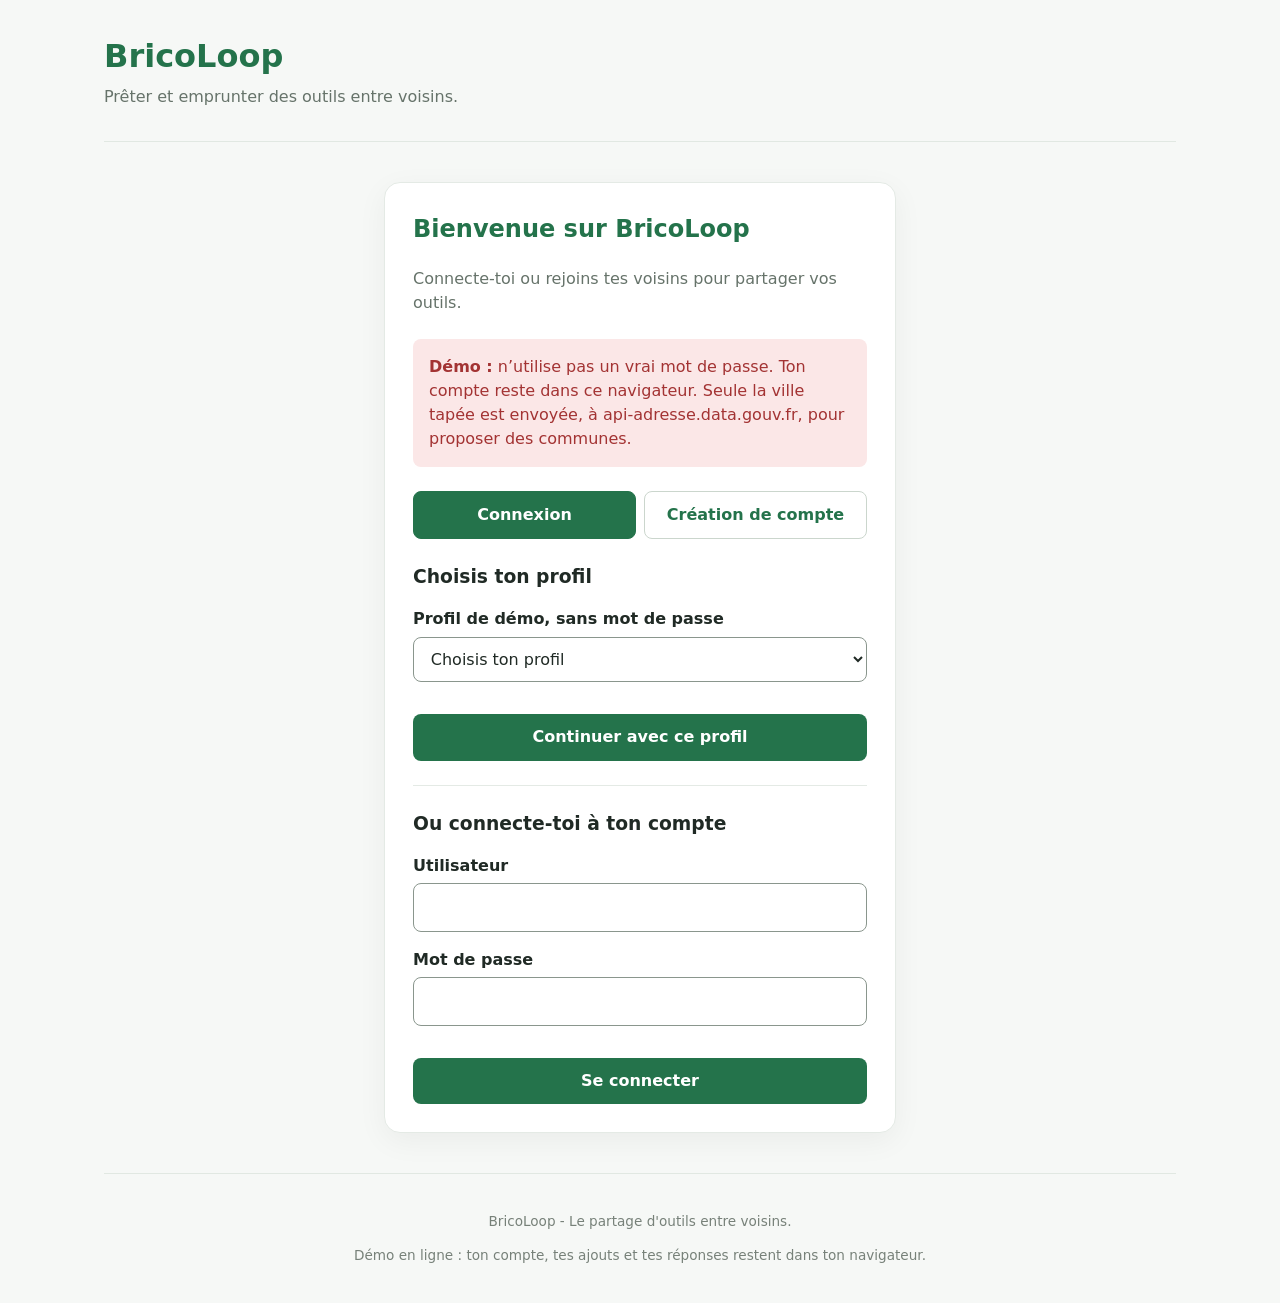
<file: index.html>
<!doctype html>
<html lang="fr">
<head>
  <meta charset="utf-8">
  <meta name="viewport" content="width=device-width, initial-scale=1">
  <meta name="description" content="BricoLoop : le partage d'outils entre voisins.">
  <title>BricoLoop - Partage d'outils</title>
  <link rel="icon" href="data:,">
  <link rel="stylesheet" href="style.css?v=296a098">
  <script type="module" src="api-demo.js?v=296a098"></script>
  <script type="module" src="main.js?v=296a098"></script>
  <script type="module" src="auth.js?v=296a098"></script>
  <script type="module" src="profile.js?v=296a098"></script>
  <script type="module" src="proposer.js?v=296a098"></script>
  <script type="module" src="requests.js?v=296a098"></script>
  <script type="module" src="borrowings.js?v=296a098"></script>
</head>
<body>
  <header class="site-header">
    <div class="header-content">
      <h1>BricoLoop</h1>
      <p>Prêter et emprunter des outils entre voisins.</p>
    </div>

    <nav class="tabs" aria-label="Navigation principale">
      <a href="#catalogue">Catalogue</a>
      <a href="#proposer">Proposer un outil</a>
      <a href="#demandes">Demandes reçues</a>
      <a href="#emprunts">Mes emprunts</a>
    </nav>

    <div id="account-area" class="account-area">
      <span id="account-status">Visiteur</span>
      <button id="logout-button" type="button" hidden>Déconnexion</button>
    </div>
  </header>

  <main id="app" aria-live="polite" hidden>
    <p>Chargement du catalogue...</p>
  </main>

  <main id="auth-page" hidden>
    <section class="auth-card">
      <h2>Bienvenue sur BricoLoop</h2>
      <p class="intro">Connecte-toi ou rejoins tes voisins pour partager vos outils.</p>

      <p class="error-message"><strong>Démo :</strong> n’utilise pas un vrai mot de passe. Ton compte reste dans ce navigateur. Seule la ville tapée est envoyée, à api-adresse.data.gouv.fr, pour proposer des communes.</p>

      <div class="auth-tabs" role="tablist" aria-label="Authentification">
        <a href="#connexion" id="login-tab" role="tab">Connexion</a>
        <a href="#inscription" id="register-tab" role="tab">Création de compte</a>
      </div>

      <form id="profile-form" class="auth-form" novalidate>
        <h3>Choisis ton profil</h3>
        <div class="field">
          <label for="profile">Profil de démo, sans mot de passe</label>
          <select id="profile" aria-describedby="profile-message">
            <option value="">Choisis ton profil</option>
          </select>
        </div>
        <p id="profile-message" class="form-message" role="alert"></p>
        <button type="submit">Continuer avec ce profil</button>
      </form>

      <form id="login-form" class="auth-form" novalidate>
        <h3>Ou connecte-toi à ton compte</h3>
        <div class="field">
          <label for="login-username">Utilisateur</label>
          <input id="login-username" name="username" autocomplete="username" required>
          <p class="field-error" id="login-username-error"></p>
        </div>
        <div class="field">
          <label for="login-password">Mot de passe</label>
          <input id="login-password" name="password" type="password" autocomplete="current-password" required>
          <p class="field-error" id="login-password-error"></p>
        </div>
        <p id="login-message" class="form-message" role="alert"></p>
        <button type="submit">Se connecter</button>
      </form>

      <form id="register-form" class="auth-form" novalidate hidden>
        <h3>Création de compte</h3>
        <div class="field">
          <label for="register-email">Mail</label>
          <input id="register-email" name="email" type="email" autocomplete="email" required>
          <p class="field-error" id="register-email-error"></p>
        </div>
        <div class="field">
          <label for="register-username">Utilisateur</label>
          <input id="register-username" name="username" autocomplete="username" required>
          <p class="field-error" id="register-username-error"></p>
        </div>
        <div class="field">
          <label for="register-password">Mot de passe</label>
          <input id="register-password" name="password" type="password" autocomplete="new-password" required>
          <p class="field-hint">8 caractères minimum.</p>
          <p class="field-error" id="register-password-error"></p>
        </div>
        <div class="field">
          <label for="register-district">Ville</label>
          <input id="register-district" name="district" placeholder="Ex. : 30000 ou Nîmes" autocomplete="off" required>
          <p class="field-error" id="register-district-error"></p>
        </div>
        <p id="register-message" class="form-message" role="alert"></p>
        <button type="submit">Créer mon compte</button>
      </form>
    </section>
  </main>

  <main id="proposer-page" hidden>
    <h2>Proposer un outil</h2>
    <p class="intro">Tes voisins pourront l'emprunter, et tu gardes la main sur chaque prêt.</p>

    <form id="tool-form" class="tool-form" novalidate>
      <div class="field">
        <label for="name">Nom de l'outil</label>
        <input id="name" autocomplete="off" aria-describedby="name-hint name-error">
        <p class="field-hint" id="name-hint">Entre 2 et 60 caractères.</p>
        <p class="field-error" id="name-error"></p>
      </div>
      <div class="field">
        <label for="category">Catégorie</label>
        <select id="category" aria-describedby="category-error">
          <option value="">Choisis une catégorie</option>
        </select>
        <p class="field-error" id="category-error"></p>
      </div>
      <div class="field">
        <label for="description">Description (facultative)</label>
        <textarea id="description" rows="4" aria-describedby="description-count description-error"></textarea>
        <p class="field-hint" id="description-count">0 / 300 caractères</p>
        <p class="field-error" id="description-error"></p>
      </div>
      <button type="submit">Proposer l'outil</button>
      <div id="form-message" role="status"></div>
    </form>
  </main>

  <main id="requests-page" hidden>
    <h2>Demandes reçues</h2>
    <p class="intro">Accepte ou refuse les demandes d'emprunt sur tes outils.</p>
    <div id="requests-message" role="status"></div>
    <div id="requests-list" class="requests-list"></div>
  </main>

  <main id="borrowings-page" hidden>
    <h2>Mes emprunts</h2>
    <p class="intro">Tes demandes et leur statut, de la plus ancienne date de début à la plus récente.</p>
    <div id="borrowings-list" class="requests-list" aria-live="polite"></div>
  </main>

  <dialog id="reservation" aria-labelledby="reservation-title">
    <div class="reservation">
      <button type="button" id="reservation-close" class="reservation-close" aria-label="Fermer">×</button>

      <div class="reservation-tool">
        <img id="reservation-image" class="reservation-image" alt="" width="320" height="200">
        <h2 id="reservation-title"></h2>
        <p id="reservation-details" class="intro"></p>
        <dl id="reservation-sheet" class="reservation-sheet"></dl>
      </div>

      <div class="calendar">
        <div class="calendar-heading">
          <button type="button" id="previous-month" aria-label="Mois précédent">‹</button>
          <p id="calendar-month" aria-live="polite"></p>
          <button type="button" id="next-month" aria-label="Mois suivant">›</button>
        </div>
        <div class="calendar-grid calendar-weekdays" aria-hidden="true">
          <span>Lu</span><span>Ma</span><span>Me</span><span>Je</span><span>Ve</span><span>Sa</span><span>Di</span>
        </div>
        <div id="calendar-days" class="calendar-grid"></div>
        <ul class="legend">
          <li><span class="day-free"></span>Disponible</li>
          <li><span class="day-reserved"></span>Déjà réservé</li>
          <li><span class="day-selected"></span>Ta sélection</li>
        </ul>
      </div>

      <form class="reservation-form" novalidate>
        <div class="reservation-dates">
          <div class="field">
            <label for="start-date">Du</label>
            <input type="date" id="start-date">
          </div>
          <div class="field">
            <label for="end-date">Au</label>
            <input type="date" id="end-date">
          </div>
        </div>
        <button type="submit" id="reservation-submit">Demander l'emprunt</button>
        <div id="reservation-message" role="status"></div>
      </form>
    </div>
  </dialog>

  <footer>
    <p>BricoLoop - Le partage d'outils entre voisins.</p>
    <p>Démo en ligne : ton compte, tes ajouts et tes réponses restent dans ton navigateur.</p>
  </footer>
</body>
</html>
</file>
<file: style.css>
﻿* {
  box-sizing: border-box;
}

body {
  max-width: 70rem;
  min-height: 100vh;
  margin: 0 auto;
  padding: 0 1.5rem;
  font-family: system-ui, sans-serif;
  line-height: 1.5;
  color: #202a25;
  background: #f6f8f6;
}

header {
  padding: 2rem 0;
  border-bottom: 1px solid #e1e8e2;
}

.header-content h1 {
  margin: 0;
  font-size: 2rem;
  color: #24734b;
}

.header-content p {
  margin: 0.3rem 0 0;
  color: #66736a;
}

#app {
  min-height: 65vh;
  padding: 2.5rem 0;
}

.catalogue-heading {
  display: flex;
  justify-content: space-between;
  align-items: center;
  gap: 1rem;
  margin-bottom: 1.5rem;
}

.catalogue-heading h2 {
  margin: 0;
  font-size: 1.5rem;
}

.tool-count {
  padding: 0.35rem 0.8rem;
  border-radius: 2rem;
  background: #e5f2e9;
  color: #24734b;
  font-size: 0.85rem;
  font-weight: 600;
}

.tool-list {
  display: grid;
  grid-template-columns: repeat(auto-fit, minmax(250px, 1fr));
  gap: 1rem;
}

.tool-card {
  display: flex;
  justify-content: space-between;
  align-items: center;
  gap: 1rem;
  padding: 1.25rem;
  background: white;
  border: 1px solid #e4eae5;
  border-radius: 12px;
  box-shadow: 0 2px 8px rgb(0 0 0 / 3%);
}

.tool-information {
  min-width: 0;
}

.tool-information h3 {
  margin: 0;
  font-size: 1rem;
  overflow-wrap: anywhere;
}

.tool-detail-toggle {
  position: relative;
  z-index: 1;
  padding: 0;
  border: 0;
  background: none;
  color: #185c39;
  font: inherit;
  font-size: 0.85rem;
  text-decoration: underline;
  cursor: pointer;
}

.tool-details {
  position: absolute;
  z-index: 2;
  top: 100%;
  inset-inline: 0;
  padding: 1rem;
  overflow-wrap: anywhere;
  background: white;
  border: 1px solid #cbd6cd;
  border-radius: 0 0 12px 12px;
  box-shadow: 0 6px 16px rgb(0 0 0 / 10%);
}

.tool-details dl {
  margin: 0;
}

.tool-details dt {
  font-weight: 650;
}

.tool-details dd {
  margin: 0 0 0.4rem;
}

.tool-details dd:last-child {
  margin-bottom: 0;
}

.tool-category {
  margin: 0.3rem 0 0;
  color: #778179;
  font-size: 0.85rem;
}

.tool-status {
  flex-shrink: 0;
  padding: 0.35rem 0.65rem;
  border-radius: 2rem;
  font-size: 0.75rem;
  font-weight: 650;
}

.status-available {
  color: #18713d;
  background: #e4f5e9;
}

.status-lent {
  color: #926000;
  background: #fff1d2;
}

.status-unavailable {
  color: #a33333;
  background: #fbe7e7;
}

.empty-message {
  padding: 3rem 1rem;
  text-align: center;
  color: #778179;
  background: white;
  border: 1px dashed #cbd6cd;
  border-radius: 12px;
}

.error-message {
  color: #a33333;
  padding: 1rem;
  background: #fbe7e7;
  border-radius: 8px;
}

footer {
  padding: 1.5rem 0;
  border-top: 1px solid #e1e8e2;
  color: #778179;
  font-size: 0.85rem;
  text-align: center;
}

.site-header {
  display: flex;
  justify-content: space-between;
  align-items: center;
  flex-wrap: wrap;
  gap: 1rem 2rem;
}

.tabs {
  display: flex;
  flex-wrap: wrap;
  gap: 0.5rem;
}

.tabs a {
  padding: 0.55rem 1rem;
  border: 1px solid #cbd6cd;
  border-radius: 8px;
  background: white;
  color: #24734b;
  font-weight: 600;
  text-decoration: none;
}

.tabs a:hover {
  background: #e5f2e9;
}

.tabs a[aria-current='page'] {
  border-color: #24734b;
  background: #24734b;
  color: white;
}

#proposer-page,
#requests-page,
#borrowings-page {
  min-height: 65vh;
  padding: 2.5rem 0;
}

#proposer-page h2,
#requests-page h2,
#borrowings-page h2 {
  margin: 0;
  font-size: 1.5rem;
}

.intro {
  margin: 0.3rem 0 1.5rem;
  color: #66736a;
}

.tool-form {
  display: grid;
  gap: 1.25rem;
  max-width: 36rem;
  padding: 1.5rem;
  background: white;
  border: 1px solid #e4eae5;
  border-radius: 12px;
}

.field {
  display: grid;
  gap: 0.35rem;
}

.field label {
  font-weight: 600;
}

.field input,
.field select,
.field textarea {
  width: 100%;
  padding: 0.6rem 0.75rem;
  border: 1px solid #8a968d;
  border-radius: 8px;
  background: white;
  color: inherit;
  font: inherit;
}

.field textarea {
  resize: vertical;
}

.field [aria-invalid='true'] {
  border-color: #a33333;
}

.field-hint,
.field-error {
  margin: 0;
  font-size: 0.85rem;
}

.field-hint {
  color: #66736a;
}

.field-error {
  color: #a33333;
}

.field-error:empty {
  display: none;
}

.tool-form button,
.reservation-form button {
  justify-self: start;
  padding: 0.65rem 1.25rem;
  border: 0;
  border-radius: 8px;
  background: #24734b;
  color: white;
  font: inherit;
  font-weight: 600;
  cursor: pointer;
}

.tool-form button:hover,
.reservation-form button:hover {
  background: #1b5a3a;
}

.tool-form button:disabled,
.reservation-form button:disabled {
  opacity: 0.6;
  cursor: default;
}

.tabs a:focus-visible,
#requests-page :focus-visible,
.tool-open:focus-visible,
.tool-detail-toggle:focus-visible,
#reservation :focus-visible,
.tool-form :focus-visible {
  outline: 3px solid #7fbf9b;
  outline-offset: 2px;
}

.success-message {
  margin: 0;
  padding: 1rem;
  border-radius: 8px;
  background: #e4f5e9;
  color: #18713d;
  overflow-wrap: anywhere;
}

#form-message .error-message,
#requests-message p,
#reservation-message .error-message {
  margin: 0;
}

.tool-card {
  position: relative;
}

.tool-card:hover {
  border-color: #24734b;
}

.tool-open {
  padding: 0;
  border: 0;
  background: none;
  color: inherit;
  font: inherit;
  text-align: left;
  overflow-wrap: anywhere;
  cursor: pointer;
}

.tool-open::after {
  content: '';
  position: absolute;
  inset: 0;
  border-radius: 12px;
}

#reservation {
  width: min(46rem, calc(100vw - 2rem));
  max-height: calc(100vh - 2rem);
  padding: 0;
  border: 0;
  border-radius: 12px;
  color: inherit;
  overflow-y: auto;
}

#reservation::backdrop {
  background: rgb(15 30 22 / 55%);
}

.reservation {
  position: relative;
  display: grid;
  grid-template-columns: 1fr 1fr;
  grid-template-areas: 'tool calendar' 'form calendar';
  grid-template-rows: auto 1fr;
  gap: 1rem 1.5rem;
  padding: 1.5rem;
}

.reservation-tool {
  grid-area: tool;
}

.calendar {
  grid-area: calendar;
  padding-top: 2rem;
}

.reservation-form {
  grid-area: form;
  display: grid;
  align-content: start;
  gap: 1rem;
}

.reservation-image {
  display: block;
  width: 100%;
  height: auto;
  border-radius: 8px;
}

.reservation-tool h2 {
  margin: 0.75rem 0 0;
  font-size: 1.25rem;
  overflow-wrap: anywhere;
}

.reservation-tool .intro {
  margin: 0.2rem 0 0;
}

.reservation-close {
  position: absolute;
  top: 0.75rem;
  right: 0.75rem;
  width: 2.25rem;
  height: 2.25rem;
  border: 0;
  border-radius: 8px;
  background: #eef2ef;
  color: inherit;
  font-size: 1.3rem;
  line-height: 1;
  cursor: pointer;
}

.reservation-dates {
  display: grid;
  grid-template-columns: 1fr 1fr;
  gap: 0.75rem;
}

.reservation-dates .field {
  grid-template-columns: minmax(0, 1fr);
  min-width: 0;
}

.calendar-heading {
  display: flex;
  justify-content: space-between;
  align-items: center;
  margin-bottom: 0.5rem;
}

.calendar-heading p {
  margin: 0;
  font-weight: 600;
}

.calendar-heading button {
  width: 2.25rem;
  height: 2.25rem;
  border: 1px solid #cbd6cd;
  border-radius: 8px;
  background: white;
  color: #24734b;
  font-size: 1.2rem;
  line-height: 1;
  cursor: pointer;
}

.calendar-heading button:disabled {
  opacity: 0.4;
  cursor: default;
}

.calendar-grid {
  display: grid;
  grid-template-columns: repeat(7, 1fr);
  gap: 0.25rem;
}

.calendar-weekdays {
  margin-bottom: 0.25rem;
  color: #66736a;
  font-size: 0.8rem;
  text-align: center;
}

.day {
  aspect-ratio: 1;
  min-width: 0;
  padding: 0;
  border: 0;
  border-radius: 8px;
  font: inherit;
  font-size: 0.9rem;
  cursor: pointer;
}

.day:disabled {
  cursor: not-allowed;
}

.day-free {
  background: #bfe8cc;
  color: #0f4a28;
}

.day-free:hover {
  background: #9fdab2;
}

.day-reserved {
  background: #f2a9a9;
  color: #6b1414;
  text-decoration: line-through;
}

.day-selected {
  background: #f6a042;
  color: #3a1c00;
  font-weight: 700;
}

.day-closed {
  background: #eef1ee;
  color: #79837b;
}

.legend {
  display: flex;
  flex-wrap: wrap;
  gap: 0.4rem 1rem;
  margin: 0.9rem 0 0;
  padding: 0;
  font-size: 0.85rem;
  list-style: none;
}

.legend li {
  display: flex;
  align-items: center;
  gap: 0.4rem;
}

.legend span {
  width: 0.9rem;
  height: 0.9rem;
  border-radius: 4px;
}

.owner-field {
  max-width: 20rem;
  margin-bottom: 1.25rem;
}

#requests-message:not(:empty) {
  margin-bottom: 1.25rem;
}

.requests-list {
  display: grid;
  gap: 1rem;
}

.request-card {
  display: flex;
  justify-content: space-between;
  align-items: center;
  flex-wrap: wrap;
  gap: 1rem;
  padding: 1.25rem;
  background: white;
  border: 1px solid #e4eae5;
  border-radius: 12px;
}

.request-card h3 {
  margin: 0;
  font-size: 1rem;
  overflow-wrap: anywhere;
}

.request-detail {
  margin: 0.2rem 0 0;
  color: #66736a;
  font-size: 0.9rem;
}

.request-side,
.request-actions {
  display: flex;
  align-items: center;
  flex-wrap: wrap;
  gap: 0.6rem;
}

.request-pending {
  color: #805300;
  background: #fff1d2;
}

.request-accepted {
  color: #18713d;
  background: #e4f5e9;
}

.request-refused {
  color: #a33333;
  background: #fbe7e7;
}

.request-returned {
  color: #55605a;
  background: #eef1ee;
}

.request-actions button {
  padding: 0.5rem 1rem;
  border: 1px solid transparent;
  border-radius: 8px;
  font: inherit;
  font-weight: 600;
  cursor: pointer;
}

.request-actions button:disabled {
  opacity: 0.6;
  cursor: default;
}

.button-accept {
  background: #24734b;
  color: white;
}

.button-accept:hover {
  background: #1b5a3a;
}

.request-actions .button-refuse {
  border-color: #a33333;
  background: white;
  color: #a33333;
}

.request-actions .button-refuse:hover {
  background: #fbe7e7;
}

@media (max-width: 640px) {
  .reservation {
    grid-template-columns: minmax(0, 1fr);
    grid-template-areas: 'tool' 'calendar' 'form';
    padding: 1rem;
  }

  .calendar {
    padding-top: 0;
  }

  .reservation-dates {
    grid-template-columns: minmax(0, 1fr);
  }

  .reservation-image {
    max-height: 9rem;
    object-fit: cover;
  }
}

@media (max-width: 500px) {
  body {
    padding: 0 1rem;
  }

  .tool-card {
    align-items: flex-start;
    flex-direction: column;
  }
}

/* Authentification */
.auth-card {
  max-width: 32rem;
  margin: 2.5rem auto;
  padding: 1.75rem;
  background: white;
  border: 1px solid #e4eae5;
  border-radius: 16px;
  box-shadow: 0 8px 30px rgb(0 0 0 / 5%);
}

.auth-card h2 {
  margin-top: 0;
  color: #24734b;
}

.auth-tabs {
  display: grid;
  grid-template-columns: 1fr 1fr;
  gap: 0.5rem;
  margin: 1.5rem 0;
}

.auth-tabs a {
  padding: 0.7rem;
  border: 1px solid #cbd6cd;
  border-radius: 8px;
  color: #24734b;
  text-align: center;
  font-weight: 600;
  text-decoration: none;
}

.auth-tabs a[aria-selected='true'] {
  color: white;
  background: #24734b;
  border-color: #24734b;
}

.auth-form {
  display: grid;
  gap: 1rem;
}

.auth-form h3 {
  margin: 0;
}

.auth-form .field input,
.auth-form .field select {
  width: 100%;
  padding: 0.7rem 0.8rem;
  border: 1px solid #8a968d;
  border-radius: 8px;
  font: inherit;
}

.auth-form .field input[aria-invalid='true'] {
  border-color: #a33333;
}

.auth-form button,
.account-area button {
  padding: 0.7rem 1rem;
  border: 0;
  border-radius: 8px;
  background: #24734b;
  color: white;
  font: inherit;
  font-weight: 600;
  cursor: pointer;
}

.auth-form button:disabled {
  opacity: 0.6;
  cursor: wait;
}

.form-message {
  margin: 0;
  color: #a33333;
  font-size: 0.9rem;
}

.account-area {
  display: flex;
  align-items: center;
  gap: 0.75rem;
  color: #24734b;
  font-size: 0.9rem;
  font-weight: 600;
}

[hidden] {
  display: none !important;
}

#profile-form {
  margin-bottom: 1.5rem;
  padding-bottom: 1.5rem;
  border-bottom: 1px solid #e4eae5;
}

.reservation-sheet {
  display: grid;
  grid-template-columns: auto 1fr;
  gap: 0.2rem 0.75rem;
  margin: 0.75rem 0 0;
  font-size: 0.9rem;
}

.reservation-sheet dt {
  color: #66736a;
}

.reservation-sheet dd {
  margin: 0;
  overflow-wrap: anywhere;
}

@media (max-width: 650px) {
  .site-header {
    align-items: flex-start;
    flex-direction: column;
  }

  .account-area {
    flex-wrap: wrap;
  }
}

/* US-0 : accès réservé aux utilisateurs connectés */
body:not(.authenticated) .site-header .tabs,
body:not(.authenticated) .site-header .account-area {
  display: none;
}

.city-suggestions {
  display: grid;
  gap: 5px;
  margin-top: 5px;
  position: relative;
  z-index: 10;
}

.city-suggestion {
  width: 100%;
  padding: 12px;
  text-align: left;
  background: #fff;
  color: #24734b;
  border: 1px solid #dce6de;
  border-radius: 8px;
  cursor: pointer;
  font: inherit;
}

.city-suggestion:hover,
.city-suggestion:focus {
  background: #edf6ef;
  border-color: #24734b;
}
</file>
